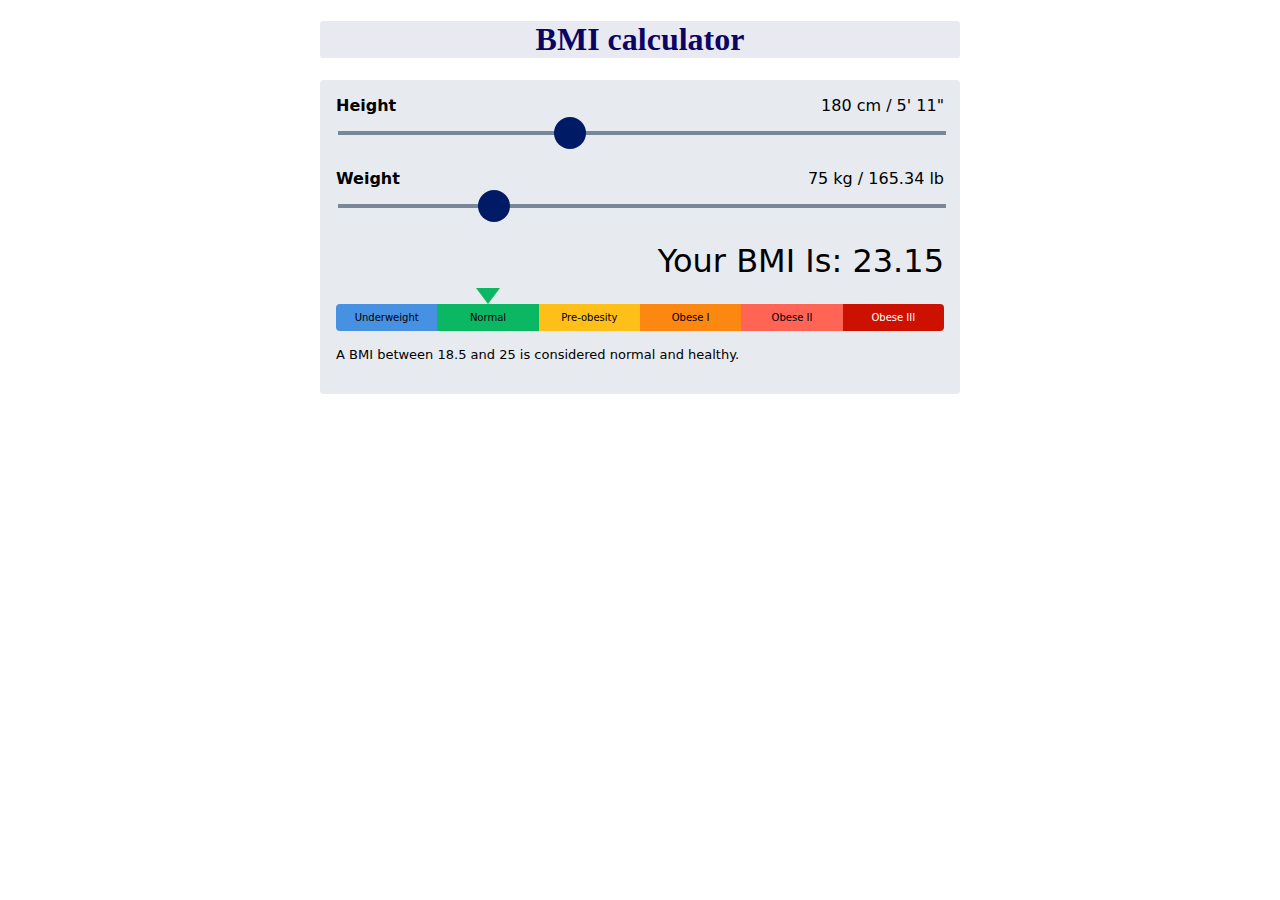
<file: BMIcalculator/index.html>
<!DOCTYPE html>
<html lang="en">
<head>
    <meta charset="UTF-8">
    <meta http-equiv="X-UA-Compatible" content="IE=edge">
    <meta name="viewport" content="width=device-width, initial-scale=1.0">
    <title>BMI Calculator</title>
    <link href="style.css"  rel="stylesheet"></link>
</head>
<body>
    <h1>BMI calculator</h1>
<form class="c-bmi">
  <label class="c-bmi__label"><strong>Height</strong>
    <input class="c-bmi__range" type="range" name="h" min="150" max="230" step="0.5" value="180" />
    <output name="ho"><output>
  </label>
  <label class="c-bmi__label"><strong>Weight</strong>
    <input class="c-bmi__range" type="range" name="w" min="35" max="200" step="0.1" value="75" />
    <output name="wo">75</output>
  </label>
  <div class="c-bmi__result">Your BMI Is: <output name="r"></output></div>
  <div class="c-bmi__groups" readonly>
    <input type="radio" id="bmi-g0" name="g" />
    <label for="bmi-g0">Underweight</label>
    <div class="c-bmi__group-text">The WHO regards a BMI of less than 18.5 as underweight and may indicate malnutrition, an eating disorder, or other health problems.</div>
    <input type="radio" id="bmi-g1" name="g" checked />
    <label for="bmi-g1">Normal</label>
    <div class="c-bmi__group-text">A BMI between 18.5 and 25 is considered normal and healthy. </div>
    <input type="radio" id="bmi-g2" name="g" />
    <label for="bmi-g2">Pre-obesity</label>
    <div class="c-bmi__group-text">People who fall into this category may be at risk of developing obesity.<br />This was earlier classified as "overweight".</div>
    <input type="radio" id="bmi-g3" name="g" />
    <label for="bmi-g3">Obese I</label>
    <div class="c-bmi__group-text">People who have BMI equal or over 30 may have obesity, which is defined as an abnormal or excessive accumulation of fat that may harm health.</div>
    <input type="radio" id="bmi-g4" name="g" />
    <label for="bmi-g4">Obese II</label>
    <div class="c-bmi__group-text">People who have BMI equal or over 30 may have obesity, which is defined as an abnormal or excessive accumulation of fat that may harm health.</div>
    <input type="radio" id="bmi-g5" name="g" />
    <label for="bmi-g5">Obese III</label>
    <div class="c-bmi__group-text">People who have BMI equal or over 30 may have obesity, which is defined as an abnormal or excessive accumulation of fat that may harm health.</div>
  </div>
</form>
</body>
</html>
<script src="script.js" ></script>
</file>
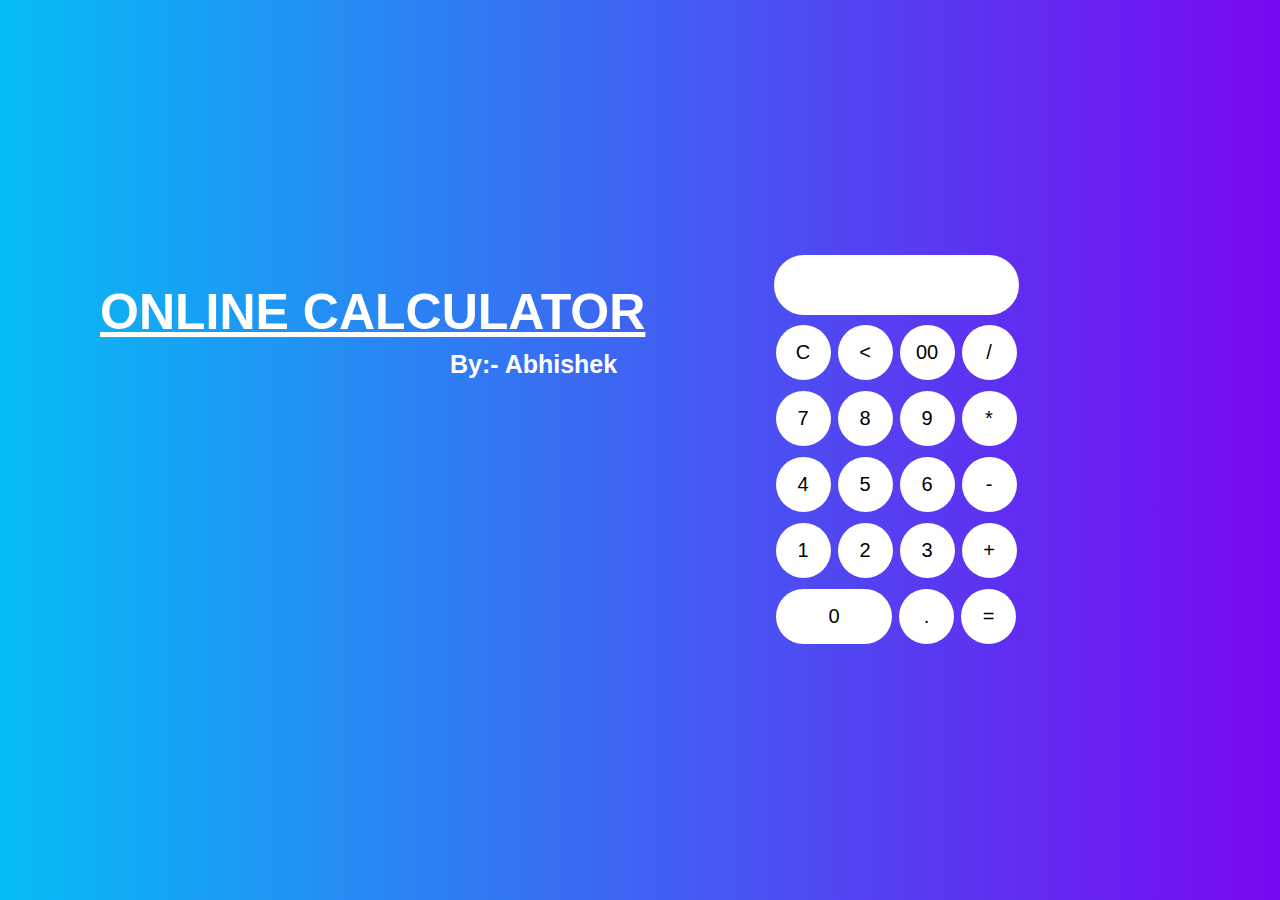
<file: Online Calculator/index.html>
<html>
    <head>
        <link rel="stylesheet" href="style.css">
        <title> Calculator Basic </title>
    </head>
    <body>
        <h1>Online Calculator</h1>
        <h2>By:- Abhishek</h2>
    </body>



    <form name = "form1" class="calci" action="Calculator.html" method="POST">
        <input type="text" name = "answer" id = "display">
        <br>
           </br>
        <input type="button" class="btnDesign" value="C" onclick="form1.answer.value=''">
        <input type="button" class="btnDesign" value="<" onclick="form1.answer.value=form1.answer.value.substring(0, form1.answer.value.length*1-1)">
        <input type="button" class="btnDesign" value="00" onclick="form1.answer.value+='00'">
        <input type="button" class="operatorDesign" value="/" onclick="form1.answer.value+='/'">
        <br>
            </br>
        <input type="button" class="btnDesign" value="7" onclick="form1.answer.value+='7'">
        <input type="button" class="btnDesign" value="8" onclick="form1.answer.value+='8'">
        <input type="button" class="btnDesign" value="9" onclick="form1.answer.value+='9'">
        <input type="button" class="operatorDesign" value="*" onclick="form1.answer.value+='*'">
        <br>
            </br>
        <input type="button" class="btnDesign" value="4" onclick="form1.answer.value+='4'">
        <input type="button" class="btnDesign" value="5" onclick="form1.answer.value+='5'">
        <input type="button" class="btnDesign" value="6" onclick="form1.answer.value+='6'">
        <input type="button" class="operatorDesign" value="-" onclick="form1.answer.value+='-'">
        <br>
            </br>
        <input type="button" class="btnDesign" value="1" onclick="form1.answer.value+='1'">
        <input type="button" class="btnDesign" value="2" onclick="form1.answer.value+='2'">
        <input type="button" class="btnDesign" value="3" onclick="form1.answer.value+='3'">
        <input type="button" class="operatorDesign" value="+" onclick="form1.answer.value+='+'">
        <br>
            </br>
        <input type="button" id="zero" value="0" onclick="form1.answer.value+='0'">
        <input type="button" class="btnDesign" value="." onclick="form1.answer.value+='.'">
        <input type="button" class="operatorDesign" value="=" onclick="form1.answer.value=eval(form1.answer.value)">

    </form>
</html>
</file>
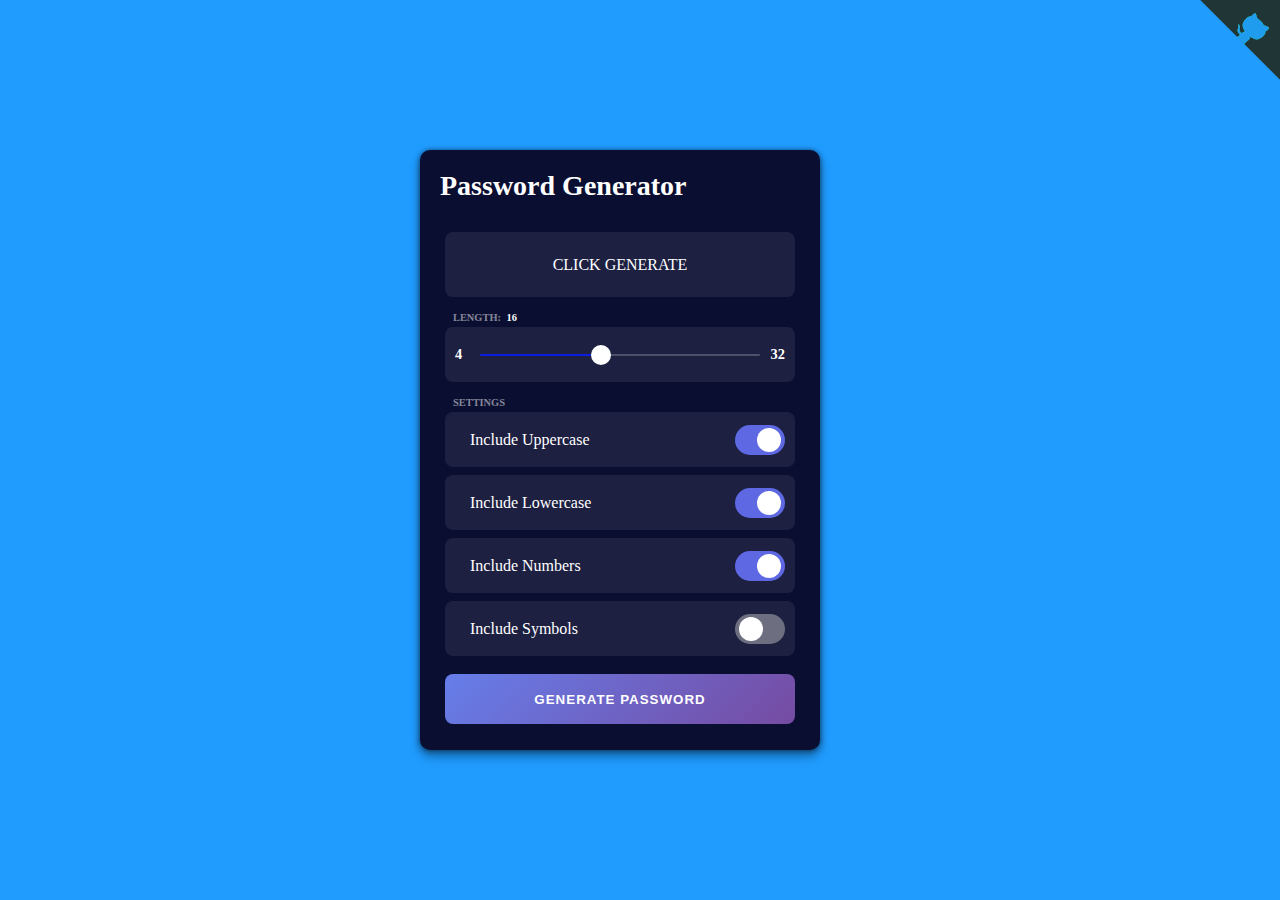
<file: Password Generator/index.html>
<!DOCTYPE html>
<html lang="en">
<head>
    <meta charset="UTF-8">
    <meta http-equiv="X-UA-Compatible" content="IE=edge">
    <meta name="viewport" content="width=device-width, initial-scale=1.0">
    <title>Password Generator</title>
    
    <link href="style.css"  rel="stylesheet"></link>
    <link rel="icon" href="../../Abhi DP/24-244948_password-icon-hd-png-download.png" type="image" sizes="15x15">
</head>

    <div class="container" >
        <h2 class="title">Password Generator</h2>
        <div class="result">
            <div class="result_title feild-title"></div>
            <div class="result__info right">click to copy</div>
            <div class="result__info left">copied</div>
            <div class="result__viewbox" id="result">CLICK GENERATE</div>
            <button id="copy-btn" style="--x: 0; --y: 0"><i class="far fa-copy"></i></button>
        </div>
        <div class="length range__slider" data-min="4" data-max="32">
            <div class="length__title field-title" data-length='0'>length:</div>
            <input id="slider" type="range" min="4" max="32" value="16" />
        </div>
    
        <div class="settings">
            <span class="settings__title field-title">settings</span>
            <div class="setting">
                <input type="checkbox" id="uppercase" checked />
                <label for="uppercase">Include Uppercase</label>
            </div>
            <div class="setting">
                <input type="checkbox" id="lowercase" checked />
                <label for="lowercase">Include Lowercase</label>
            </div>
            <div class="setting">
                <input type="checkbox" id="number" checked />
                <label for="number">Include Numbers</label>
            </div>
            <div class="setting">
                <input type="checkbox" id="symbol" />
                <label for="symbol">Include Symbols</label>
            </div>
        </div>
    
        <button class="btn generate" id="generate">Generate Password</button>
    </div>
    
    
    <div class="support">
        <a href="https://twitter.com/DevLoop01" target="_blank"><i class="fab fa-twitter-square"></i></a>
    </div>
    
    <a class="github-corner" href="https://github.com/Abhicpr" title="Fork me on GitHub" target="_blank">
        <svg width="80" height="80" viewbox="0 0 250 250">
            <title>Fork me on GitHub</title>
            <path d="M0 0h250v250" />
            <path class="octo-arm" d="M127.4 110c-14.6-9.2-9.4-19.5-9.4-19.5 3-7 1.5-11 1.5-11-1-6.2 3-2 3-2 4 4.7 2 11 2 11-2.2 10.4 5 14.8 9 16.2" fill="currentColor" style="transform-origin:130px 110px;" />
            <path class="octo-body" d="M113.2 114.3s3.6 1.6 4.7.6l15-13.7c3-2.4 6-3 8.2-2.7-8-11.2-14-25 3-41 4.7-4.4 10.6-6.4 16.2-6.4.6-1.6 3.6-7.3 11.8-10.7 0 0 4.5 2.7 6.8 16.5 4.3 2.7 8.3 6 12 9.8 3.3 3.5 6.7 8 8.6 12.3 14 3 16.8 8 16.8 8-3.4 8-9.4 11-11.4 11 0 5.8-2.3 11-7.5 15.5-16.4 16-30 9-40 .2 0 3-1 7-5.2 11l-13.3 11c-1 1 .5 5.3.8 5z" fill="currentColor" />
        </svg>
    </a>
    
<body>
    
</body>
</html>
<script src="script.js"></script>
</file>
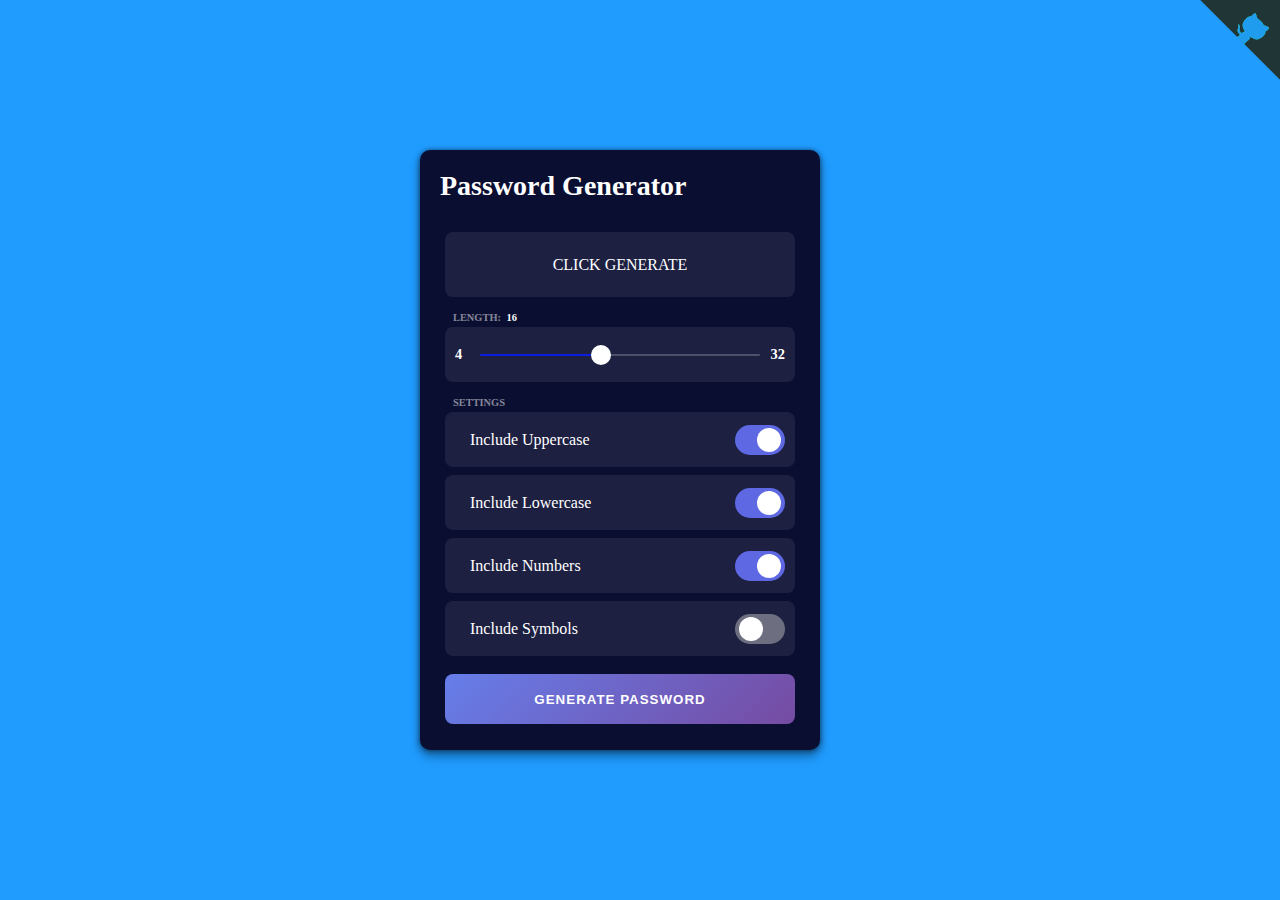
<file: passwordGenerator/p2.html>
<!DOCTYPE html>
<html lang="en">
<head>
    <meta charset="UTF-8">
    <meta http-equiv="X-UA-Compatible" content="IE=edge">
    <meta name="viewport" content="width=device-width, initial-scale=1.0">
    <title>Password Generator</title>
    
    <link href="style.css"  rel="stylesheet"></link>
    <link rel="icon" href="../../Abhi DP/24-244948_password-icon-hd-png-download.png" type="image" sizes="15x15">
</head>

    <div class="container" >
        <h2 class="title">Password Generator</h2>
        <div class="result">
            <div class="result_title feild-title"></div>
            <div class="result__info right">click to copy</div>
            <div class="result__info left">copied</div>
            <div class="result__viewbox" id="result">CLICK GENERATE</div>
            <button id="copy-btn" style="--x: 0; --y: 0"><i class="far fa-copy"></i></button>
        </div>
        <div class="length range__slider" data-min="4" data-max="32">
            <div class="length__title field-title" data-length='0'>length:</div>
            <input id="slider" type="range" min="4" max="32" value="16" />
        </div>
    
        <div class="settings">
            <span class="settings__title field-title">settings</span>
            <div class="setting">
                <input type="checkbox" id="uppercase" checked />
                <label for="uppercase">Include Uppercase</label>
            </div>
            <div class="setting">
                <input type="checkbox" id="lowercase" checked />
                <label for="lowercase">Include Lowercase</label>
            </div>
            <div class="setting">
                <input type="checkbox" id="number" checked />
                <label for="number">Include Numbers</label>
            </div>
            <div class="setting">
                <input type="checkbox" id="symbol" />
                <label for="symbol">Include Symbols</label>
            </div>
        </div>
    
        <button class="btn generate" id="generate">Generate Password</button>
    </div>
    
    
    <div class="support">
        <a href="https://twitter.com/DevLoop01" target="_blank"><i class="fab fa-twitter-square"></i></a>
    </div>
    
    <a class="github-corner" href="https://github.com/Abhicpr" title="Fork me on GitHub" target="_blank">
        <svg width="80" height="80" viewbox="0 0 250 250">
            <title>Fork me on GitHub</title>
            <path d="M0 0h250v250" />
            <path class="octo-arm" d="M127.4 110c-14.6-9.2-9.4-19.5-9.4-19.5 3-7 1.5-11 1.5-11-1-6.2 3-2 3-2 4 4.7 2 11 2 11-2.2 10.4 5 14.8 9 16.2" fill="currentColor" style="transform-origin:130px 110px;" />
            <path class="octo-body" d="M113.2 114.3s3.6 1.6 4.7.6l15-13.7c3-2.4 6-3 8.2-2.7-8-11.2-14-25 3-41 4.7-4.4 10.6-6.4 16.2-6.4.6-1.6 3.6-7.3 11.8-10.7 0 0 4.5 2.7 6.8 16.5 4.3 2.7 8.3 6 12 9.8 3.3 3.5 6.7 8 8.6 12.3 14 3 16.8 8 16.8 8-3.4 8-9.4 11-11.4 11 0 5.8-2.3 11-7.5 15.5-16.4 16-30 9-40 .2 0 3-1 7-5.2 11l-13.3 11c-1 1 .5 5.3.8 5z" fill="currentColor" />
        </svg>
    </a>
    
<body>
    
</body>
</html>
<script src="p2.js"></script>
</file>
<file: BMIcalculator/style.css>
h1{
    color: #0b0463;
    text-align:center;
    background-color: #e9e9f2;
    font-weight: bold;
    font-family:sans serif;
    border-radius: 3px;
  }
  .c-bmi {
    background-color: hsl(211, 20%, 92%);
    border-radius: .25rem;
    box-sizing: border-box;
    font-family: ui-sans-serif, system-ui, sans-serif;
    padding: 1rem;
    max-width: 40rem;
    width: 100%;
  }
  .c-bmi fieldset {
    border: 0;
    margin: 0;
    padding: 0;
  }
  .c-bmi__group-text {
    display: none;
    font-size: small;
    order: 2;
    padding: 1rem 0;
    text-align: left;
    width: 100%;
  }
  .c-bmi__groups {
    border: 0;
    flex-wrap: wrap;
    font-size: x-small;
    padding: 0;
    text-align: center;
    width: 100%;
  }
  .c-bmi__groups label {
    display: block;
    padding: .5rem;
    position: relative;
  }
  
  [for="bmi-g0"] { background-color: #4691e2; }
  [for="bmi-g1"] { background-color: #0cb764; }
  [for="bmi-g2"] { background-color: #febf18; }
  [for="bmi-g3"] { background-color: #fc8711; }
  [for="bmi-g4"] { background-color: #ff6455; }
  [for="bmi-g5"] { background-color: #cc1100; color: #fff; }
  
  .c-bmi__groups input:checked + label::before {
    background-color: #fff;
    clip-path: polygon(0% 0%,0% 100%,75.00% 50.00%);
    content: '';
    display: inline-block;
    height: 1rem;
    left: 0.5rem;
    position: absolute;
    top: 0.35rem;
    width: 1rem;
  }
  .c-bmi__groups input:checked + label + div {
    display: block;
    flex: 0 0 100%;
  }
  .c-bmi__label {
    display: block;
    font-size: medium;
    margin: 0 0 1rem 0;
    position: relative;
  }
  .c-bmi__label output {
    position: absolute;
    right: 0;
    top: 0;
  }
  .c-bmi__range {
    -webkit-appearance: none;
    appearance: none;
    background-color: transparent;
    outline: none;
    width: 100%;
  }
  .c-bmi__range::-webkit-slider-runnable-track {
    background-image: linear-gradient(to bottom, transparent 45%, lightslategray 45%, lightslategray 55%, transparent 55%);
  }
  .c-bmi__range::-moz-range-track {
    background-image: linear-gradient(to bottom, transparent 45%, lightslategray 45%, lightslategray 55%, transparent 55%);
  }
  .c-bmi__range::-webkit-slider-thumb {
    -webkit-appearance: none;
    appearance: none;
    background-color: hsl(225,100%,20%);
    border-radius: 50%;
    height: 2rem;
    width: 2rem;
  }
  .c-bmi__range::-moz-range-thumb {
    appearance: none;
    background-color: hsl(225,100%,20%);
    border-radius: 50%;
    height: 2rem;
    width: 2rem;
  }
  .c-bmi__range:focus::-webkit-slider-thumb {
    background-color: hsl(225,30%,60%);
    box-shadow: inset 0 0 0 0.25rem hsl(225,100%,20%);
  }
  .c-bmi__range:focus::-moz-range-thumb {
    background-color: hsl(225,30%,60%);
    box-shadow: inset 0 0 0 0.25rem hsl(225,100%,20%);
  }
  .c-bmi__result {
    display: block;
    font-size: 200%;
    margin-bottom: 1.5rem;
    text-align: right;
  }
  .c-bmi [type="radio"] { display: none; }
  
  /* RWD */
  @media (min-width: 600px) {
    .c-bmi__groups { display: flex; }
    .c-bmi__groups input:checked + label::before {
      background-color: inherit;
      clip-path: polygon(0% 0%,100% 0%,50% 100%);
      left: 50%;
      top: -1rem;
      transform: translateX(-50%);
      width: 1.5rem;
    }
    .c-bmi__groups label { flex: 1; }
    [for="bmi-g0"] { border-radius: .25rem 0 0 .25rem; }
    [for="bmi-g5"] { border-radius: 0 .25rem .25rem 0; }
  }
  
  /* For this demo */
  body { max-width: 40rem; margin: 1rem auto; }
</file>
<file: Online Calculator/style.css>
body {
    margin: 0;
    padding: 0;
    line-height: 0.5;
    background: linear-gradient(to left, #7808f0,#06bdf5);
}
.calci {
    width: 500px;
    padding-top: 100px;
    padding-bottom: 100;
    position: absolute;
    top: 50%;
    left: 70%;
    transform: translate(-50%, -50%);
    transition: 0.25px;
    text-align: center;

}
#display {
    border: none;
    background: white;
    border-radius: 30px;
    width: 245;
    font-size: 20;
    font-family: sans-serif;
    font-weight: 300;
    height: 60;
    margin: auto;
    border: 2px solid white;
    color: black;


}
.btnDesign{
    width: 55;
    height: 55;
    padding-top: -1;
    background: white;
    border: none;
    font-family: sans-serif;
    font-size: 20;
    font-weight: 300;
    border-radius: 30px;
    margin: 1.5;
}
.operatorDesign{
    width: 55;
    height: 55;
    padding-top: -1;
    background: white;
    border: none;
    font-family: sans-serif;
    font-size: 20;
    font-weight: 300;
    border-radius: 30px;
    margin: 1.5;
    transition: 0.25px;
    cursor: pointer;

}
.operatorDesign:hover{
    background: #0009ff;

}
#zero{
    width: 116;
    height: 55;
    padding-top: -1;
    background: white;
    border: none;
    font-family: sans-serif;
    font-size: 20;
    font-weight: 300;
    border-radius: 30px;
    margin: 1.5;
    transition: 0.25px;
    cursor: pointer;
}
h1{
    color: white;
    margin-top: 300px;
    margin-left: 100px;
    text-transform: uppercase;
    font-family: sans-serif;
    font-weight: 700px;
    font-size: 50;
    text-decoration: underline;
}
h2{
    color: white;
    margin-top: -1px;
    margin-left: 450px;
    font-family: sans-serif;
    font-weight: 400px;
    font-size: 25; 
}
</file>
<file: Password Generator/style.css>
* {
	margin: 0;
	padding: 0;
	box-sizing: border-box;
  }
  
  body {
	width: 100%;
	height: 100vh;
	background-image: linear-gradient(to top, #209cff 100%, #68e0cf 200%);
	display: flex;
	justify-content: center;
	align-items: center;
  }
  
  button {
	border: 0;
	outline: 0;
  }
  
  .container {
	margin: 40px 0;
	width: 400px;
	height: 600px;
	padding: 10px 25px;
	background: #0a0e31;
	border-radius: 10px;
	box-shadow: 0 0 5px rgba(0, 0, 0, 0.45), 0 4px 8px rgba(0, 0, 0, 0.35), 0 8px 12px rgba(0, 0, 0, 0.15);
	font-family: "Montserrat";
  }
  .container h2.title {
	font-size: 1.75rem;
	margin: 10px -5px;
	margin-bottom: 30px;
	color: #fff;
  }
  
  .result {
	position: relative;
	width: 100%;
	height: 65px;
	overflow: hidden;
  }
  .result__info {
	position: absolute;
	bottom: 4px;
	color: #fff;
	font-size: 0.8rem;
	transition: all 150ms ease-in-out;
	transform: translateY(200%);
	opacity: 0;
  }
  .result__info.right {
	right: 8px;
  }
  .result__info.left {
	left: 8px;
  }
  .result__viewbox {
	width: 100%;
	height: 100%;
	background: rgba(255, 255, 255, 0.08);
	border-radius: 8px;
	color: #fff;
	text-align: center;
	line-height: 65px;
  }
  .result #copy-btn {
	position: absolute;
	top: var(--y);
	left: var(--x);
	width: 38px;
	height: 38px;
	background: #fff;
	border-radius: 50%;
	opacity: 0;
	transform: translate(-50%, -50%) scale(0);
	transition: all 350ms cubic-bezier(0.175, 0.885, 0.32, 1.275);
	cursor: pointer;
	z-index: 2;
  }
  .result #copy-btn:active {
	box-shadow: 0 0 0 200px rgba(255, 255, 255, 0.08);
  }
  .result:hover #copy-btn {
	opacity: 1;
	transform: translate(-50%, -50%) scale(1.35);
  }
  
  .field-title {
	position: absolute;
	top: -10px;
	left: 8px;
	transform: translateY(-50%);
	font-weight: 800;
	color: rgba(255, 255, 255, 0.5);
	text-transform: uppercase;
	font-size: 0.65rem;
	pointer-events: none;
	user-select: none;
  }
  
  .options {
	width: 100%;
	height: auto;
	margin: 50px 0;
  }
  
  .range__slider {
	position: relative;
	width: 100%;
	height: calc(65px - 10px);
	display: flex;
	justify-content: center;
	align-items: center;
	background: rgba(255, 255, 255, 0.08);
	border-radius: 8px;
	margin: 30px 0;
  }
  .range__slider::before, .range__slider::after {
	position: absolute;
	color: #fff;
	font-size: 0.9rem;
	font-weight: bold;
  }
  .range__slider::before {
	content: attr(data-min);
	left: 10px;
  }
  .range__slider::after {
	content: attr(data-max);
	right: 10px;
  }
  .range__slider .length__title::after {
	content: attr(data-length);
	position: absolute;
	right: -16px;
	font-variant-numeric: tabular-nums;
	color: #fff;
  }
  
  #slider {
	-webkit-appearance: none;
	width: calc(100% - (70px));
	height: 2px;
	border-radius: 5px;
	background: rgba(255, 255, 255, 0.314);
	outline: none;
	padding: 0;
	margin: 0;
	cursor: pointer;
  }
  #slider::-webkit-slider-thumb {
	-webkit-appearance: none;
	width: 20px;
	height: 20px;
	border-radius: 50%;
	background: white;
	cursor: pointer;
	transition: all 0.15s ease-in-out;
  }
  #slider::-webkit-slider-thumb:hover {
	background: #d4d4d4;
	transform: scale(1.2);
  }
  #slider::-moz-range-thumb {
	width: 20px;
	height: 20px;
	border: 0;
	border-radius: 50%;
	background: white;
	cursor: pointer;
	transition: background 0.15s ease-in-out;
  }
  #slider::-moz-range-thumb:hover {
	background: #d4d4d4;
  }
  
  .settings {
	position: relative;
	height: auto;
	widows: 100%;
	display: flex;
	flex-direction: column;
  }
  .settings .setting {
	position: relative;
	width: 100%;
	height: calc(65px - 10px);
	background: rgba(255, 255, 255, 0.08);
	border-radius: 8px;
	display: flex;
	align-items: center;
	padding: 10px 25px;
	color: #fff;
	margin-bottom: 8px;
  }
  .settings .setting input {
	opacity: 0;
	position: absolute;
  }
  .settings .setting input + label {
	user-select: none;
  }
  .settings .setting input + label::before, .settings .setting input + label::after {
	content: "";
	position: absolute;
	transition: 150ms cubic-bezier(0.24, 0, 0.5, 1);
	transform: translateY(-50%);
	top: 50%;
	right: 10px;
	cursor: pointer;
  }
  .settings .setting input + label::before {
	height: 30px;
	width: 50px;
	border-radius: 30px;
	background: rgba(214, 214, 214, 0.434);
  }
  .settings .setting input + label::after {
	height: 24px;
	width: 24px;
	border-radius: 60px;
	right: 32px;
	background: #fff;
  }
  .settings .setting input:checked + label:before {
	background: #5d68e2;
	transition: all 150ms cubic-bezier(0, 0, 0, 0.1);
  }
  .settings .setting input:checked + label:after {
	right: 14px;
  }
  .settings .setting input:focus + label:before {
	box-shadow: 0 0 0 2px rgba(255, 255, 255, 0.75);
  }
  .settings .setting input:disabled + label:before, .settings .setting input:disabled + label:after {
	cursor: not-allowed;
  }
  .settings .setting input:disabled + label:before {
	background: #4f4f6a;
  }
  .settings .setting input:disabled + label:after {
	background: #909090;
  }
  
  .btn.generate {
	user-select: none;
	position: relative;
	width: 100%;
	height: 50px;
	margin: 10px 0;
	border-radius: 8px;
	color: #fff;
	border: none;
	background-image: linear-gradient(135deg, #667eea 0%, #764ba2 100%);
	letter-spacing: 1px;
	font-weight: bold;
	text-transform: uppercase;
	cursor: pointer;
	transition: all 150ms ease;
  }
  .btn.generate:active {
	transform: translateY(-3%);
	box-shadow: 0 4px 8px rgba(255, 255, 255, 0.08);
  }
  
  .support {
	position: fixed;
	right: 10px;
	bottom: 10px;
	padding: 10px;
	display: flex;
  }
  
  a {
	margin: 0 20px;
	color: #fff;
	font-size: 2rem;
	transition: all 400ms ease;
  }
  
  a:hover {
	color: #222;
  }
  
  .github-corner svg {
	position: absolute;
	right: 0;
	top: 0;
	mix-blend-mode: darken;
	color: #eeeeee;
	fill: #353535;
	clip-path: polygon(0 0, 100% 0, 100% 100%);
  }
  
  .github-corner:hover .octo-arm {
	animation: octocat-wave 0.56s;
  }
  
  @keyframes octocat-wave {
	0%, 100% {
	  transform: rotate(0);
	}
	20%, 60% {
	  transform: rotate(-20deg);
	}
	40%, 80% {
	  transform: rotate(10deg);
	}
  }
</file>
<file: passwordGenerator/style.css>
* {
	margin: 0;
	padding: 0;
	box-sizing: border-box;
  }
  
  body {
	width: 100%;
	height: 100vh;
	background-image: linear-gradient(to top, #209cff 100%, #68e0cf 200%);
	display: flex;
	justify-content: center;
	align-items: center;
  }
  
  button {
	border: 0;
	outline: 0;
  }
  
  .container {
	margin: 40px 0;
	width: 400px;
	height: 600px;
	padding: 10px 25px;
	background: #0a0e31;
	border-radius: 10px;
	box-shadow: 0 0 5px rgba(0, 0, 0, 0.45), 0 4px 8px rgba(0, 0, 0, 0.35), 0 8px 12px rgba(0, 0, 0, 0.15);
	font-family: "Montserrat";
  }
  .container h2.title {
	font-size: 1.75rem;
	margin: 10px -5px;
	margin-bottom: 30px;
	color: #fff;
  }
  
  .result {
	position: relative;
	width: 100%;
	height: 65px;
	overflow: hidden;
  }
  .result__info {
	position: absolute;
	bottom: 4px;
	color: #fff;
	font-size: 0.8rem;
	transition: all 150ms ease-in-out;
	transform: translateY(200%);
	opacity: 0;
  }
  .result__info.right {
	right: 8px;
  }
  .result__info.left {
	left: 8px;
  }
  .result__viewbox {
	width: 100%;
	height: 100%;
	background: rgba(255, 255, 255, 0.08);
	border-radius: 8px;
	color: #fff;
	text-align: center;
	line-height: 65px;
  }
  .result #copy-btn {
	position: absolute;
	top: var(--y);
	left: var(--x);
	width: 38px;
	height: 38px;
	background: #fff;
	border-radius: 50%;
	opacity: 0;
	transform: translate(-50%, -50%) scale(0);
	transition: all 350ms cubic-bezier(0.175, 0.885, 0.32, 1.275);
	cursor: pointer;
	z-index: 2;
  }
  .result #copy-btn:active {
	box-shadow: 0 0 0 200px rgba(255, 255, 255, 0.08);
  }
  .result:hover #copy-btn {
	opacity: 1;
	transform: translate(-50%, -50%) scale(1.35);
  }
  
  .field-title {
	position: absolute;
	top: -10px;
	left: 8px;
	transform: translateY(-50%);
	font-weight: 800;
	color: rgba(255, 255, 255, 0.5);
	text-transform: uppercase;
	font-size: 0.65rem;
	pointer-events: none;
	user-select: none;
  }
  
  .options {
	width: 100%;
	height: auto;
	margin: 50px 0;
  }
  
  .range__slider {
	position: relative;
	width: 100%;
	height: calc(65px - 10px);
	display: flex;
	justify-content: center;
	align-items: center;
	background: rgba(255, 255, 255, 0.08);
	border-radius: 8px;
	margin: 30px 0;
  }
  .range__slider::before, .range__slider::after {
	position: absolute;
	color: #fff;
	font-size: 0.9rem;
	font-weight: bold;
  }
  .range__slider::before {
	content: attr(data-min);
	left: 10px;
  }
  .range__slider::after {
	content: attr(data-max);
	right: 10px;
  }
  .range__slider .length__title::after {
	content: attr(data-length);
	position: absolute;
	right: -16px;
	font-variant-numeric: tabular-nums;
	color: #fff;
  }
  
  #slider {
	-webkit-appearance: none;
	width: calc(100% - (70px));
	height: 2px;
	border-radius: 5px;
	background: rgba(255, 255, 255, 0.314);
	outline: none;
	padding: 0;
	margin: 0;
	cursor: pointer;
  }
  #slider::-webkit-slider-thumb {
	-webkit-appearance: none;
	width: 20px;
	height: 20px;
	border-radius: 50%;
	background: white;
	cursor: pointer;
	transition: all 0.15s ease-in-out;
  }
  #slider::-webkit-slider-thumb:hover {
	background: #d4d4d4;
	transform: scale(1.2);
  }
  #slider::-moz-range-thumb {
	width: 20px;
	height: 20px;
	border: 0;
	border-radius: 50%;
	background: white;
	cursor: pointer;
	transition: background 0.15s ease-in-out;
  }
  #slider::-moz-range-thumb:hover {
	background: #d4d4d4;
  }
  
  .settings {
	position: relative;
	height: auto;
	widows: 100%;
	display: flex;
	flex-direction: column;
  }
  .settings .setting {
	position: relative;
	width: 100%;
	height: calc(65px - 10px);
	background: rgba(255, 255, 255, 0.08);
	border-radius: 8px;
	display: flex;
	align-items: center;
	padding: 10px 25px;
	color: #fff;
	margin-bottom: 8px;
  }
  .settings .setting input {
	opacity: 0;
	position: absolute;
  }
  .settings .setting input + label {
	user-select: none;
  }
  .settings .setting input + label::before, .settings .setting input + label::after {
	content: "";
	position: absolute;
	transition: 150ms cubic-bezier(0.24, 0, 0.5, 1);
	transform: translateY(-50%);
	top: 50%;
	right: 10px;
	cursor: pointer;
  }
  .settings .setting input + label::before {
	height: 30px;
	width: 50px;
	border-radius: 30px;
	background: rgba(214, 214, 214, 0.434);
  }
  .settings .setting input + label::after {
	height: 24px;
	width: 24px;
	border-radius: 60px;
	right: 32px;
	background: #fff;
  }
  .settings .setting input:checked + label:before {
	background: #5d68e2;
	transition: all 150ms cubic-bezier(0, 0, 0, 0.1);
  }
  .settings .setting input:checked + label:after {
	right: 14px;
  }
  .settings .setting input:focus + label:before {
	box-shadow: 0 0 0 2px rgba(255, 255, 255, 0.75);
  }
  .settings .setting input:disabled + label:before, .settings .setting input:disabled + label:after {
	cursor: not-allowed;
  }
  .settings .setting input:disabled + label:before {
	background: #4f4f6a;
  }
  .settings .setting input:disabled + label:after {
	background: #909090;
  }
  
  .btn.generate {
	user-select: none;
	position: relative;
	width: 100%;
	height: 50px;
	margin: 10px 0;
	border-radius: 8px;
	color: #fff;
	border: none;
	background-image: linear-gradient(135deg, #667eea 0%, #764ba2 100%);
	letter-spacing: 1px;
	font-weight: bold;
	text-transform: uppercase;
	cursor: pointer;
	transition: all 150ms ease;
  }
  .btn.generate:active {
	transform: translateY(-3%);
	box-shadow: 0 4px 8px rgba(255, 255, 255, 0.08);
  }
  
  .support {
	position: fixed;
	right: 10px;
	bottom: 10px;
	padding: 10px;
	display: flex;
  }
  
  a {
	margin: 0 20px;
	color: #fff;
	font-size: 2rem;
	transition: all 400ms ease;
  }
  
  a:hover {
	color: #222;
  }
  
  .github-corner svg {
	position: absolute;
	right: 0;
	top: 0;
	mix-blend-mode: darken;
	color: #eeeeee;
	fill: #353535;
	clip-path: polygon(0 0, 100% 0, 100% 100%);
  }
  
  .github-corner:hover .octo-arm {
	animation: octocat-wave 0.56s;
  }
  
  @keyframes octocat-wave {
	0%, 100% {
	  transform: rotate(0);
	}
	20%, 60% {
	  transform: rotate(-20deg);
	}
	40%, 80% {
	  transform: rotate(10deg);
	}
  }
</file>
